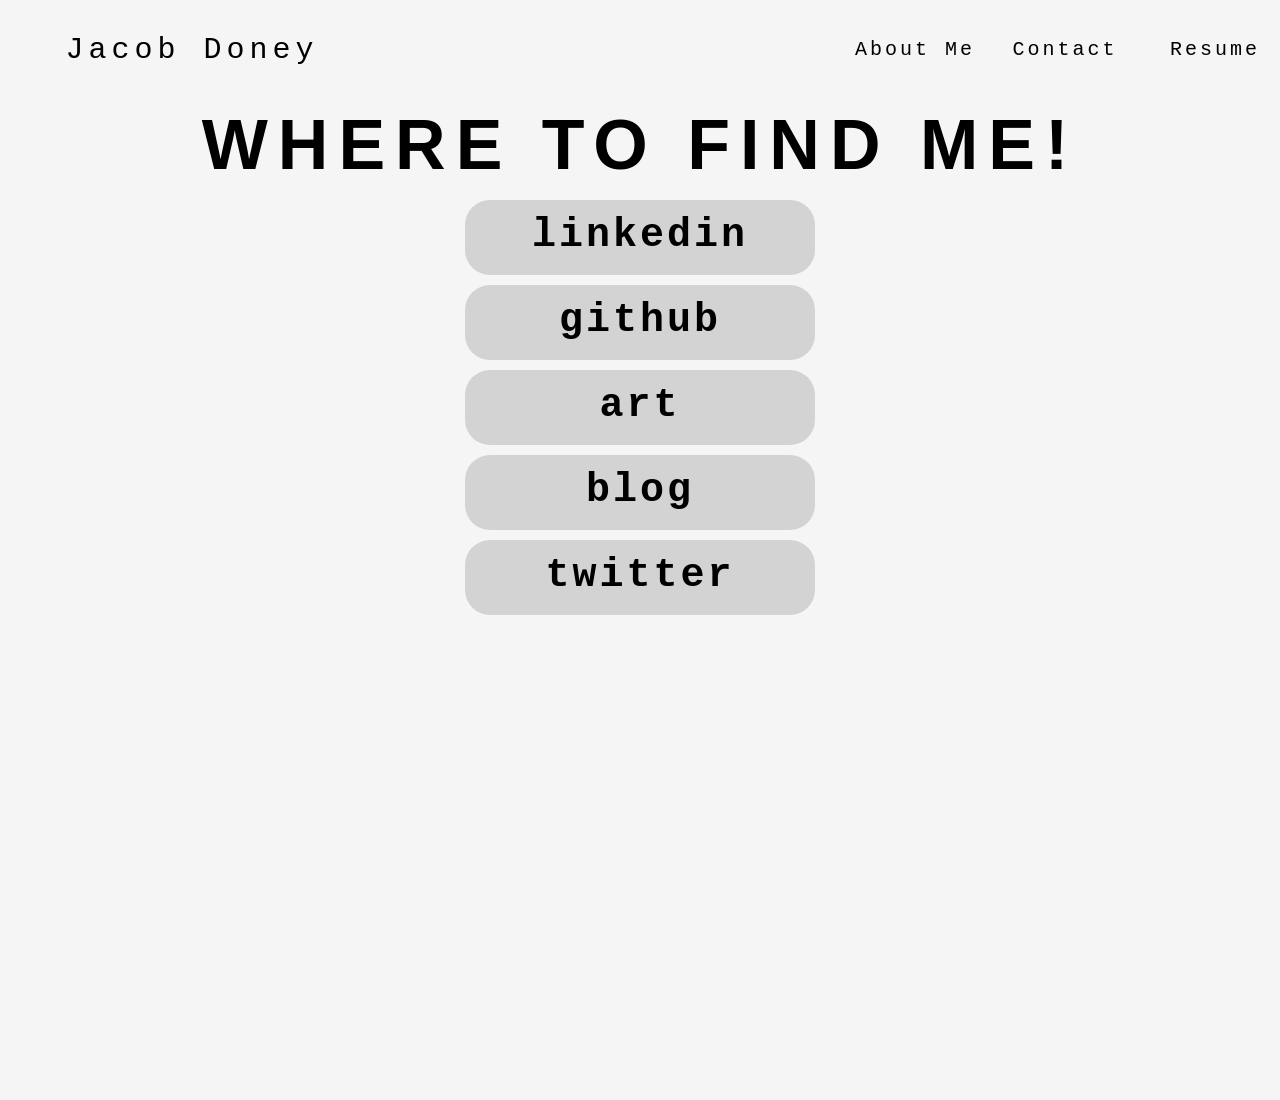
<file: links.html>
<!DOCTYPE html>
<html lang="en"><head>
<meta http-equiv="content-type" content="text/html; charset=UTF-8">
<meta charset="UTF-8">
<meta name="viewport" content="width=device-width, initial-scale=1">

<title>Jacob Website</title>
<link rel="stylesheet" href="style.css">
</head>

<body>

<div class="topbar">
<header>
    <div class="wrapper">
        
        <div class="logo">
            <a href="index.html">Jacob Doney</a>
        </div>
        <nav>
            <div class="am"><a href="index.html">About Me</a></div>
            <div class="am"><a href="links.html">Contact</a></div>
            <div class="am"><a href="resume.html">Resume</a></div>
         </nav>
    </div>
</div>
</header>
<div class="banner-area">
    <h2>Where to Find Me!</h2>
</div>
<div class="content-area">
    <div class="pill-border">
        <h2><a href="https://www.linkedin.com/in/jacob-doney-496a4a76">linkedin</a></h2>
    </div>
    <div class="pill-border">
        <h2><a href="https://github.com/85Jakob">github</a></h2>
    </div>
    <div class="pill-border">
        <h2><a href="https://instagram.com/donnee_art">art</a></h2>
    </div>
    <div class="pill-border">
        <h2><a href="https://dev.to/85jakob">blog</a></h2>
    </div>
    <div class="pill-border">
        <h2><a href="https://twitter.com/_JKDNY">twitter</a></h2>
    </div>
</file>
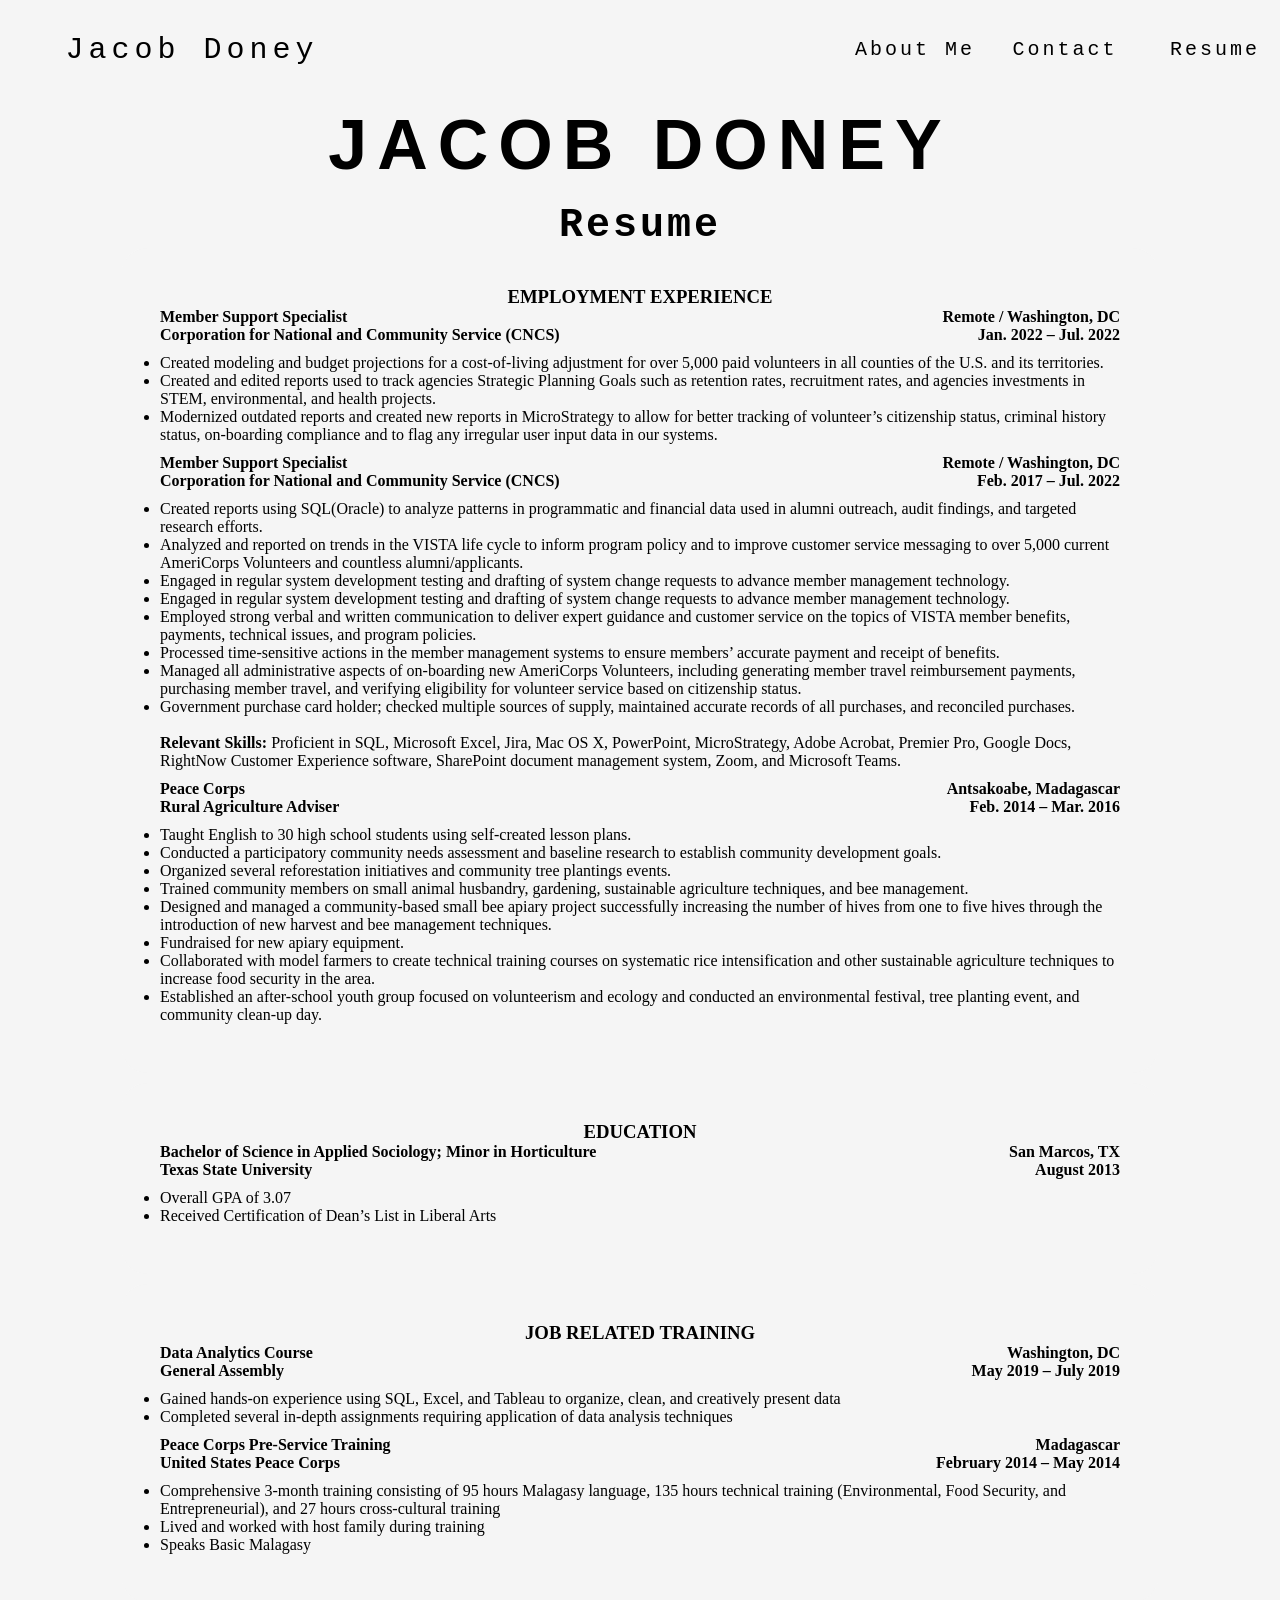
<file: resume.html>
<!DOCTYPE html>
<html lang="en"><head>
<meta http-equiv="content-type" content="text/html; charset=UTF-8">
<meta charset="UTF-8">
<meta name="viewport" content="width=device-width, initial-scale=1">
    
    <head>
        <link rel="stylesheet" href="style.css" />
        <title>Jacob Doney</title>
        
        <meta charset='UTF-8'/>
    </head>
    
    <body>

        <div class="topbar">
            <header>
                <div class="wrapper">
                
                    <div class="logo">
                        <a href="index.html">Jacob Doney</a>
                    </div>
                    <nav>
                        <div class="am"><a href="index.html">About Me</a></div>
                        <div class="am"><a href="links.html">Contact</a></div>
                        <div class="am"><a href="resume.html">Resume</a></div>
                    </nav>
                </div>

            </header>
            <div class="banner-area">
                <h2>Jacob Doney</h2>
            </div>
            <div class="content-area">
                <div class="wrapper">
                    <h2>Resume</h2>
                    
                    <div class="employment">
                        <h3>EMPLOYMENT EXPERIENCE </h3>
                        <h4 class="leftalign">Member Support Specialist</h4>                         
                        <h4 class="rightalign">Remote / Washington, DC</h4>
                        <h4 class="leftalign2">Corporation for National and Community Service (CNCS)</h4>   
                        <h4 class="rightalign2">Jan. 2022 – Jul. 2022 </h4>
                        <ul>    
                            <li>Created modeling and budget projections for a cost-of-living adjustment for over 5,000 paid volunteers in all counties of the U.S. and its territories. </li>
                            <li>Created and edited reports used to track agencies Strategic Planning Goals such as retention rates, recruitment rates, and agencies investments in STEM, environmental, and
                            	health projects. </li>
                            <li>Modernized outdated reports and created new reports in MicroStrategy to allow for better tracking of volunteer’s citizenship status, criminal history status, on-boarding
                            	compliance and to flag any irregular user input data in our systems. </li>
                        </ul>
                        <h4 class="leftalign">Member Support Specialist</h4>                         
                        <h4 class="rightalign">Remote / Washington, DC</h4>
                        <h4 class="leftalign2">Corporation for National and Community Service (CNCS)</h4>   
                        <h4 class="rightalign2">Feb. 2017 – Jul. 2022 </h4>
                        <ul>    
                            <li>Created reports using SQL(Oracle) to analyze patterns in programmatic and financial data used in alumni outreach, audit 	
                            	findings, and targeted research efforts. </li>
                            <li>Analyzed and reported on trends in the VISTA life cycle to inform program policy and to improve customer service messaging to over 5,000 current AmeriCorps Volunteers and
                            	countless alumni/applicants. </li>
                            <li>Engaged in regular system development testing and drafting of system change requests to advance 
                                member management technology.</li>
                            <li>Engaged in regular system development testing and drafting of system change requests to advance member management technology. </li>
                            <li>Employed strong verbal and written communication to deliver expert guidance and customer service on the topics of VISTA member benefits, payments, technical issues, and program
                            	policies.</li>
                            <li>Processed time-sensitive actions in the member management systems to ensure members’ accurate payment and receipt of benefits. </li>
                            <li>Managed all administrative aspects of on-boarding new AmeriCorps Volunteers, including generating member travel reimbursement payments, purchasing member travel, and verifying
                            	eligibility for volunteer service based on citizenship status. </li>
                            <li>Government purchase card holder; checked multiple sources of supply, maintained accurate records of all purchases, and reconciled purchases. </li>

                           <br><b>Relevant Skills:</b> Proficient in SQL, Microsoft Excel, Jira, Mac OS X, PowerPoint, MicroStrategy, Adobe 
                            Acrobat, Premier Pro, Google Docs, RightNow Customer Experience software, SharePoint document 
                            management system, Zoom, and Microsoft Teams.    
                        </ul>   
                        <h4 class="leftalign">Peace Corps</h4> 
                        <h4 class="rightalign">Antsakoabe, Madagascar</h4> 
                        <h4 class="leftalign2">Rural Agriculture Adviser</h4> 
                        <h4 class="rightalign2">Feb. 2014 – Mar. 2016</h4>
                        <ul>
                            <li>Taught English to 30 high school students using self-created lesson plans.</li>
                            <li>Conducted a participatory community needs assessment and baseline research to establish 
                                community development goals. </li>
                            <li>Organized several reforestation initiatives and community tree plantings events. </li>
                            <li>Trained community members on small animal husbandry, gardening, sustainable agriculture 
                                techniques, and bee management. </li>
                            <li>Designed and managed a community-based small bee apiary project successfully increasing the 
                                number of hives from one to five hives through the introduction of new harvest and bee management 
                                techniques. </li>
                            <li>Fundraised for new apiary equipment. </li>
                            <li>Collaborated with model farmers to create technical training courses on systematic rice intensification 
                                and other sustainable agriculture techniques to increase food security in the area. </li>
                            <li>Established an after-school youth group focused on volunteerism and ecology and conducted an 
                                environmental festival, tree planting event, and community clean-up day. </li>
                        </ul>
                    </div>
                    <div class="education">
                        <h3>EDUCATION</h3>   
                        <h4 class="leftalign">Bachelor of Science in Applied Sociology; Minor in Horticulture</h4> 
                        <h4 class="rightalign">San Marcos, TX</h4> 
                        <h4 class="leftalign2">Texas State University</h4>  
                        <h4 class="rightalign2">August 2013</h4> 
                        <ul>
                            <li>Overall GPA of 3.07 </li>
                            <li>Received Certification of Dean’s List in Liberal Arts </li>
                        </ul>  
                    </div> 
                    <div class="training">
                        <h3>JOB RELATED TRAINING</h3> 
                        <h4 class="leftalign">Data Analytics Course</h4>
                        <h4 class="rightalign">Washington, DC</h4> 
                        <h4 class="leftalign2">General Assembly</h4>  
                        <h4 class="rightalign2">May 2019 – July 2019</h4>
                        <ul>
                            <li>Gained hands-on experience using SQL, Excel, and Tableau to organize, clean, and creatively 
                                present data</li>
                            <li>Completed several in-depth assignments requiring application of data analysis techniques</li>
                        </ul>   
                         
                        <h4 class="leftalign">Peace Corps Pre-Service Training</h4>
                        <h4 class="rightalign">Madagascar</h4> 
                        <h4 class="leftalign2">United States Peace Corps</h4>  
                        <h4 class="rightalign2">February 2014 – May 2014</h4>
                        <ul>
                            <li>Comprehensive 3-month training consisting of 95 hours Malagasy language, 135 hours technical 
                                training (Environmental, Food Security, and Entrepreneurial), and 27 hours cross-cultural training </li>
                            <li>Lived and worked with host family during training</li>
                            <li>Speaks Basic Malagasy</li>
                        </ul>  
                    </div>  
                    </p>
                </div>
            </div>
        </div>

    </body>
</html>
</file>
<file: style.css>
*{
    margin: 0;
    padding: 0;
}
html, body{
    height: 100%;
}

.wrapper{
    width: 100%;
    margin: 0px auto;
    padding: 0px;
    text-align: center;
}

header{
    height: 100px;
    background: whitesmoke;
    width: 100%;
    z-index: 12;
    position: fixed;
    margin: 0px;
    padding: 0px;

}

.logo{
    width: 30%;
    float: left;
    line-height: 100px;
}

.logo a{
    text-decoration: none;
    font-size: 30px;
    font-family: monospace;
    color: black;
    letter-spacing: 5px;
}

.logo:hover a{
    font-size: 35px;
    letter-spacing: 10 px;
}

nav{
    line-height: 100px;
    float: right;
    margin: 0px 0px 0px 0px;
    padding: 0px 0px 0px 0px;
    background-color: whitesmoke;
}

nav a{
    text-decoration: none;
    font-family: monospace;
    letter-spacing: 3px;
    font-size: 20px;
    margin: 0 10px;
    color: black;
    
}
.am a{
    display: block;
    width: 100%;
}
.am:hover a{
    background-color: black;
    color: whitesmoke;
    letter-spacing: 0px;
    font-weight: bold;

} 
.am{ 
    height: 100px;
    width: 150px;
    float: Left;
    
}
.am:hover{
    background-color: whitesmoke;
    color: black;
}


.banner-area{
    width: 100%;
    height: 100px;
    position: fixed;
    top: 100px;
    background-color: whitesmoke;
}
.banner-area h2{
    padding-top: 5px;
    text-align: center;
    font-size: 70px;
    font-family: 'Changa One', -apple-system, BlinkMacSystemFont, avenir next, avenir, segoe ui, helvetica neue, helvetica, Ubuntu, roboto, noto, arial, sans-serif;
    letter-spacing: 10px;
    text-transform: uppercase;
    color: black;

}

.profile{
    height: 30px;
    border-radius: 50%;
    box-shadow: -5px 0px #111827, 0px -5px #111827, 5px 0px #111827, 0px 5px #111827, 5px 5px #111827, -5px -5px #111827, -5px 5px #111827, 5px -5px #111827;

}


.content-area{
    width: 100%;
    height: 100%;
    position: relative;
    top: 200px;
    background-color: whitesmoke;
    
}

.content-area h2{
    font-family: monospace;
    letter-spacing: 3px;
    padding-top: 3px;
    font-size: 40px;
    margin: 0;
}

.content-area p{
    padding: 2% 0;
    font-family: courier;
    line-height: 30px;

}


.leftalign{
    display: inline;
    float: left;
}
.rightalign{
   display: inline;
   float: right;
}
.leftalign2{
    clear:both;
    display: inline;
    float: left;

    
}
.rightalign2{
   display: inline;
   float: right;
  
}
.employment{
    width: 75%;
    margin: auto;
    background-color: whitesmoke;
    border-radius: 25px;
    padding: 3%;
}
.education{
    margin-top: 10px;
    margin-left:auto;
    margin-right:auto;
    width: 75%;
    background-color: whitesmoke;
    border-radius: 25px;
    padding: 3%;
}
.training{
    margin-top: 10px;
    margin-left: auto;
    margin-right:auto;
    width: 75%;
    background-color: whitesmoke;
    border-radius: 25px;
    padding: 3%;
}
ul{
    padding-top: 10px;
    padding-bottom: 10px;
    clear:both;
    text-align: left;
}

.title{
	padding: 60px;
    height 100%;
	padding-top: 100px;
	text-align: center;
	color: black;
	font-size: 30px; 
    background-color: whitesmoke;
    padding-bottom: 900px;
}

img{
    padding-top: 80px;
    padding-left: 40px;
    padding-right: 60px;
    width: auto;
    height: 350px;
    float: left;
    
}
.blurbdiv{
    margin: auto;
    padding-top: 80px;
    width: 45%;
    height: 100%;
    display: inline-block;
    float:left;

}
.blurb{
    text-align: left;
    line-height: 130%;
    font-family: "Lucida Console", "Courier New", monospace;
    font-weight: lighter;
}

.pill-border{
    text-align: center;
    margin: auto;
    width: 330px;
    height: 55px;
    background-color: lightgrey;
    border-radius: 25px;
    padding: 10px;
    margin-bottom: 10px;
   
}

.pill-border a{
    color: black;
    width: 100%;
    text-decoration: none;
    float: right;
    display: block;
}

.pill-border:hover a{
    color: blue;
    text-decoration: underline;
}

.pill-border:hover{
    opacity: 0.5;
}


@media (max-width: 960px) {
    nav{position: fixed;
        line-height:50px}
    .logo a{display: none;}
    .banner-area{
       position: relative;
       height:150px;
       bottom: 100px;
       top: 50px;
    }
    .banner-area h2{ font-size: 45px;}
    .title h2{ font-size: 45px;}
    .content-area{top: 50px}
    .blurbdiv{
        width: 100%;
        height: 100%;
        padding-bottom: 350px;
        padding-top: 25px;
        }
    .blurb{font-size: 15px}
    img{ height:200px; 
        float: none;
        padding-top: 25px;}
    nav a{ 
        font-size: 20px;
        letter-spacing:0px;}
    .am{ 
        height: 50px;
        width:120px;}
    header{height: 50px;}
    .rightalign{
        clear: both;
        float:left;
        display: block;}
    .leftalign{
        clear:both;
        float: left;
        display: block;}
    .rightalign2{
        clear: both;
        float:left;
        display: block;
     }
    .leftalign2{
        clear: both;
        float: left;
        display: block;
        text-align: left;}
}
</file>
